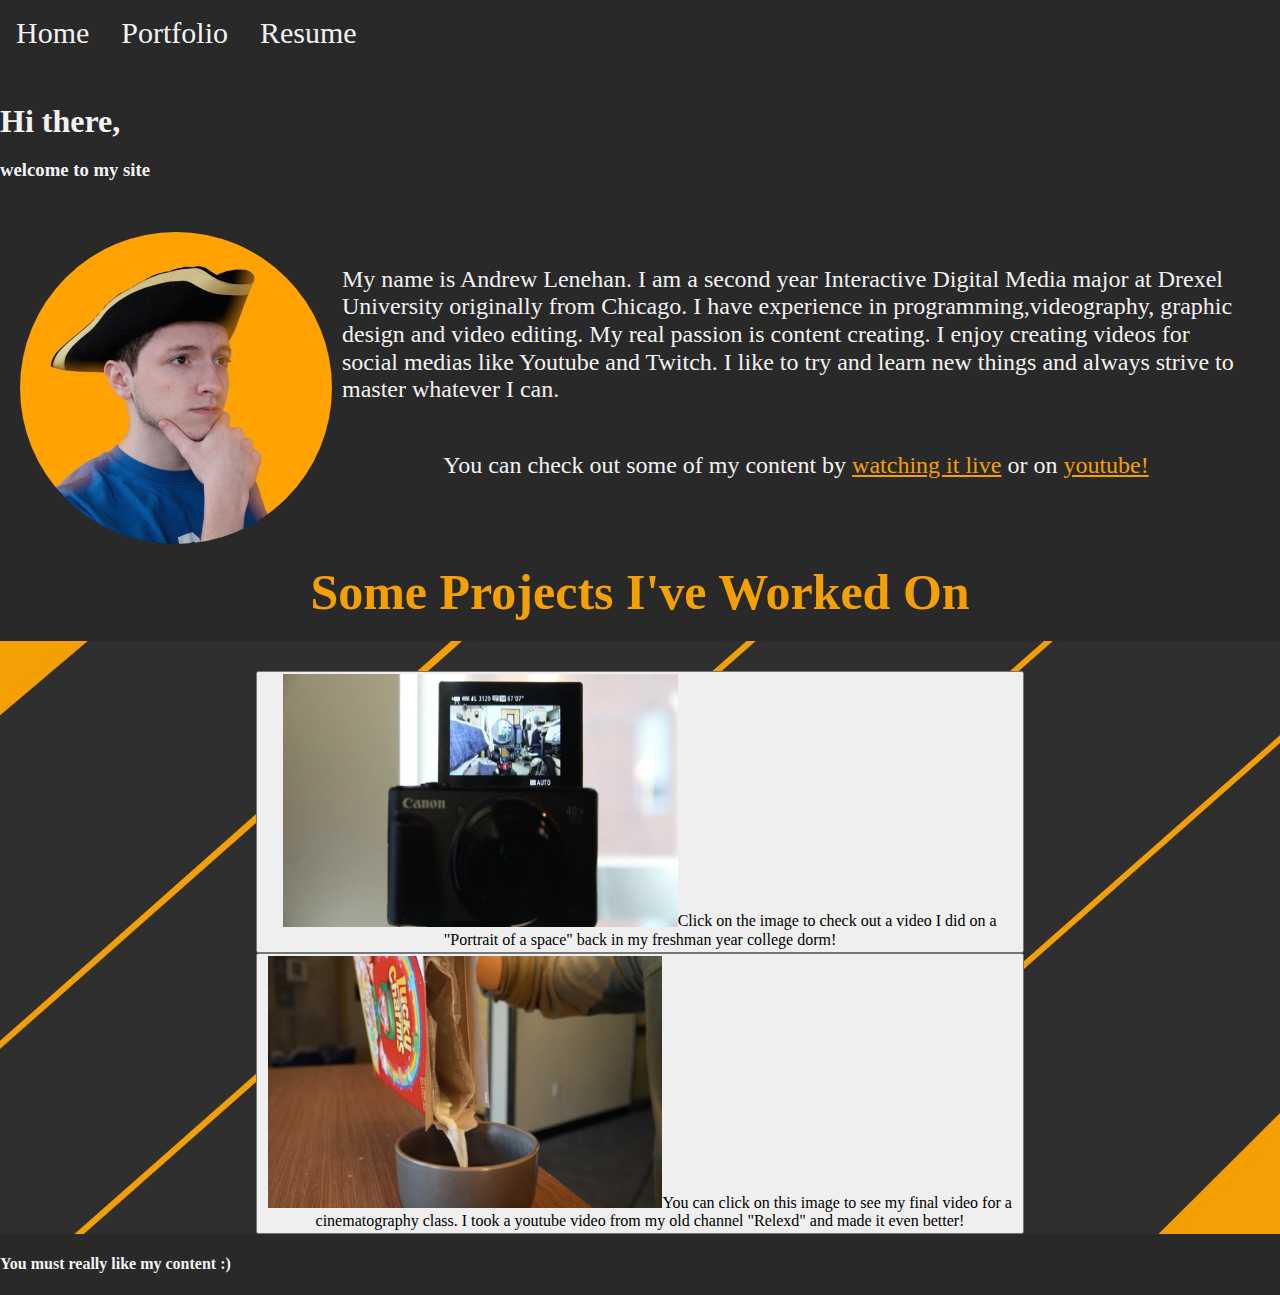
<file: index.html>
<!DOCTYPE html>
<html lang="en">
<head>
    <meta charset="UTF-8">
    <meta http-equiv="X-UA-Compatible" content="IE=edge">
    <meta name="viewport" content="width=device-width, initial-scale=1.0">
    <link rel="stylesheet" href="normalize.css">
    <link rel="stylesheet" href="homePageStyle.css">
    <title>Home</title>
</head>
<body>
    <div id="wide">
        <div class="topnav">
            <a href="index.html">Home</a>
            <a href="portfolio.html">Portfolio</a>
            <a href="resume.html">Resume</a>
        </div>

        <div id="header">
            <H1 id="firstH1"> <br> Hi there,</H1>
            <h3 id="firstH3" style="margin-bottom: 0px;">welcome to my site <br> <br></h3>
        </div>
            


        <div class="aboutHome">
            <img class="tiktokHead" src="Optimized-colonialTikTok.png" alt="Colonial_hat_headshot" style="width: 40%; height: 40%;">
                <div class="aboutText">
                    <p>My name is Andrew Lenehan. I am a second year Interactive Digital Media major at Drexel University originally from Chicago. I have experience in programming,videography, graphic design and video editing. My real passion is content creating. I enjoy creating videos for social medias like Youtube and Twitch. I like to try and learn new things and always strive to master whatever I can.</p>
                    <p>You can check out some of my content by <a href="https://www.twitch.tv/glandhan_" target="_blank" style="color: rgb(244, 160, 4);">watching it live</a> or on <a href="https://www.youtube.com/channel/UCThKFiec26HoFUQ21A6opKQ" target="_blank" style="color: rgb(244, 160, 4);">youtube!</a></p>
                </div>
        </div>

        <h1 id="secondH1">Some Projects I've Worked On</h1>
        <div class="projectParent">
            <div class="projects">
                <button id="portText"><a id="portrait" href="https://www.youtube.com/watch?v=NGVuKcYGwns" target="_blank"><img src="PortraitOfSpace.png" alt="Portrait_Of_Space" style="height: 252.469px; width: 394.297px;"></a>Click on the image to check out a video I did on a "Portrait of a space" back in my freshman year college dorm!</button>
                <button id="AmericanText"><a id="AmericanDream" href="https://www.youtube.com/watch?v=dH39P5y84es" target="_blank"><img src="MilkPour.png" alt="Milk_out_of_cereal" style="height: 252.469px; width: 394.297px;"></a>You can click on this image to see my final video for a cinematography class. I took a youtube video from my old channel "Relexd" and made it even better!</button>
                <!-- <button><a id="Marvel" href=""><img src="MarvelZodiac.png" alt="Marvel_Zodiac" style="height: 252.469px; width: 394.297px;"></a>Here is a </button> -->
            </div>
        </div>


        <footer><h4>You must really like my content :)</h4></footer>
    </div>
</body>
</html>
</file>
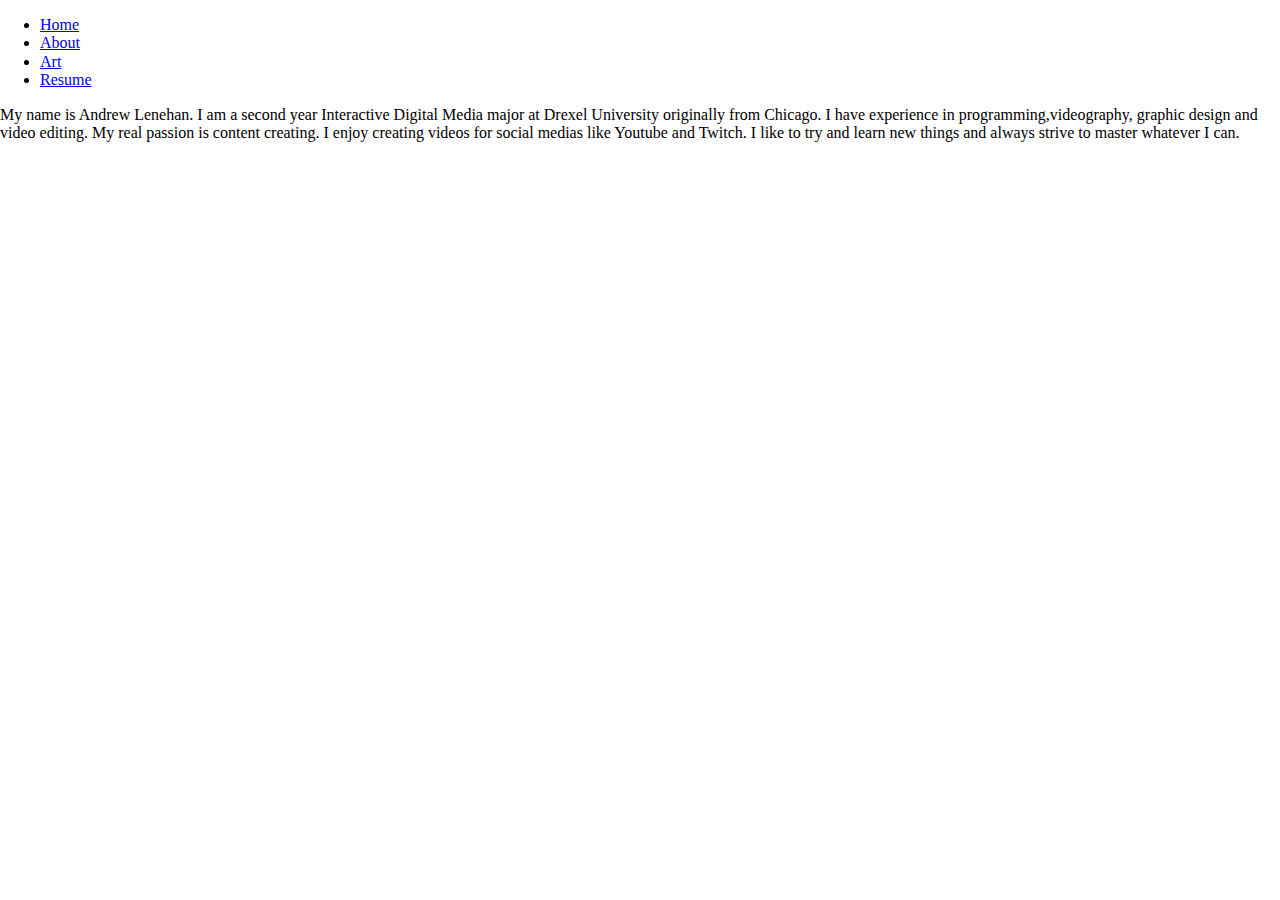
<file: about.html>
<!DOCTYPE html>
<html lang="en">
<head>
    <meta charset="UTF-8">
    <meta http-equiv="X-UA-Compatible" content="IE=edge">
    <meta name="viewport" content="width=device-width, initial-scale=1.0">
    <link rel="stylesheet" href="normalize.css">
    <title>About Me</title>
</head>
<body>
    <div class="nav">
        <ul>
            <li><a href="homepage.html">Home</a></li>
            <li><a href="about.html">About</a></li>
            <li><a href="portfolio.html">Art</a></li>
            <li><a href="resume.html">Resume</a></li>
        </ul>
    </div>

    <p>My name is Andrew Lenehan. I am a second year Interactive Digital Media major at Drexel University originally from Chicago. I have experience in programming,videography, graphic design and video editing. My real passion is content creating. I enjoy creating videos for social medias like Youtube and Twitch. I like to try and learn new things and always strive to master whatever I can.</p>
</body>
</html>
</file>
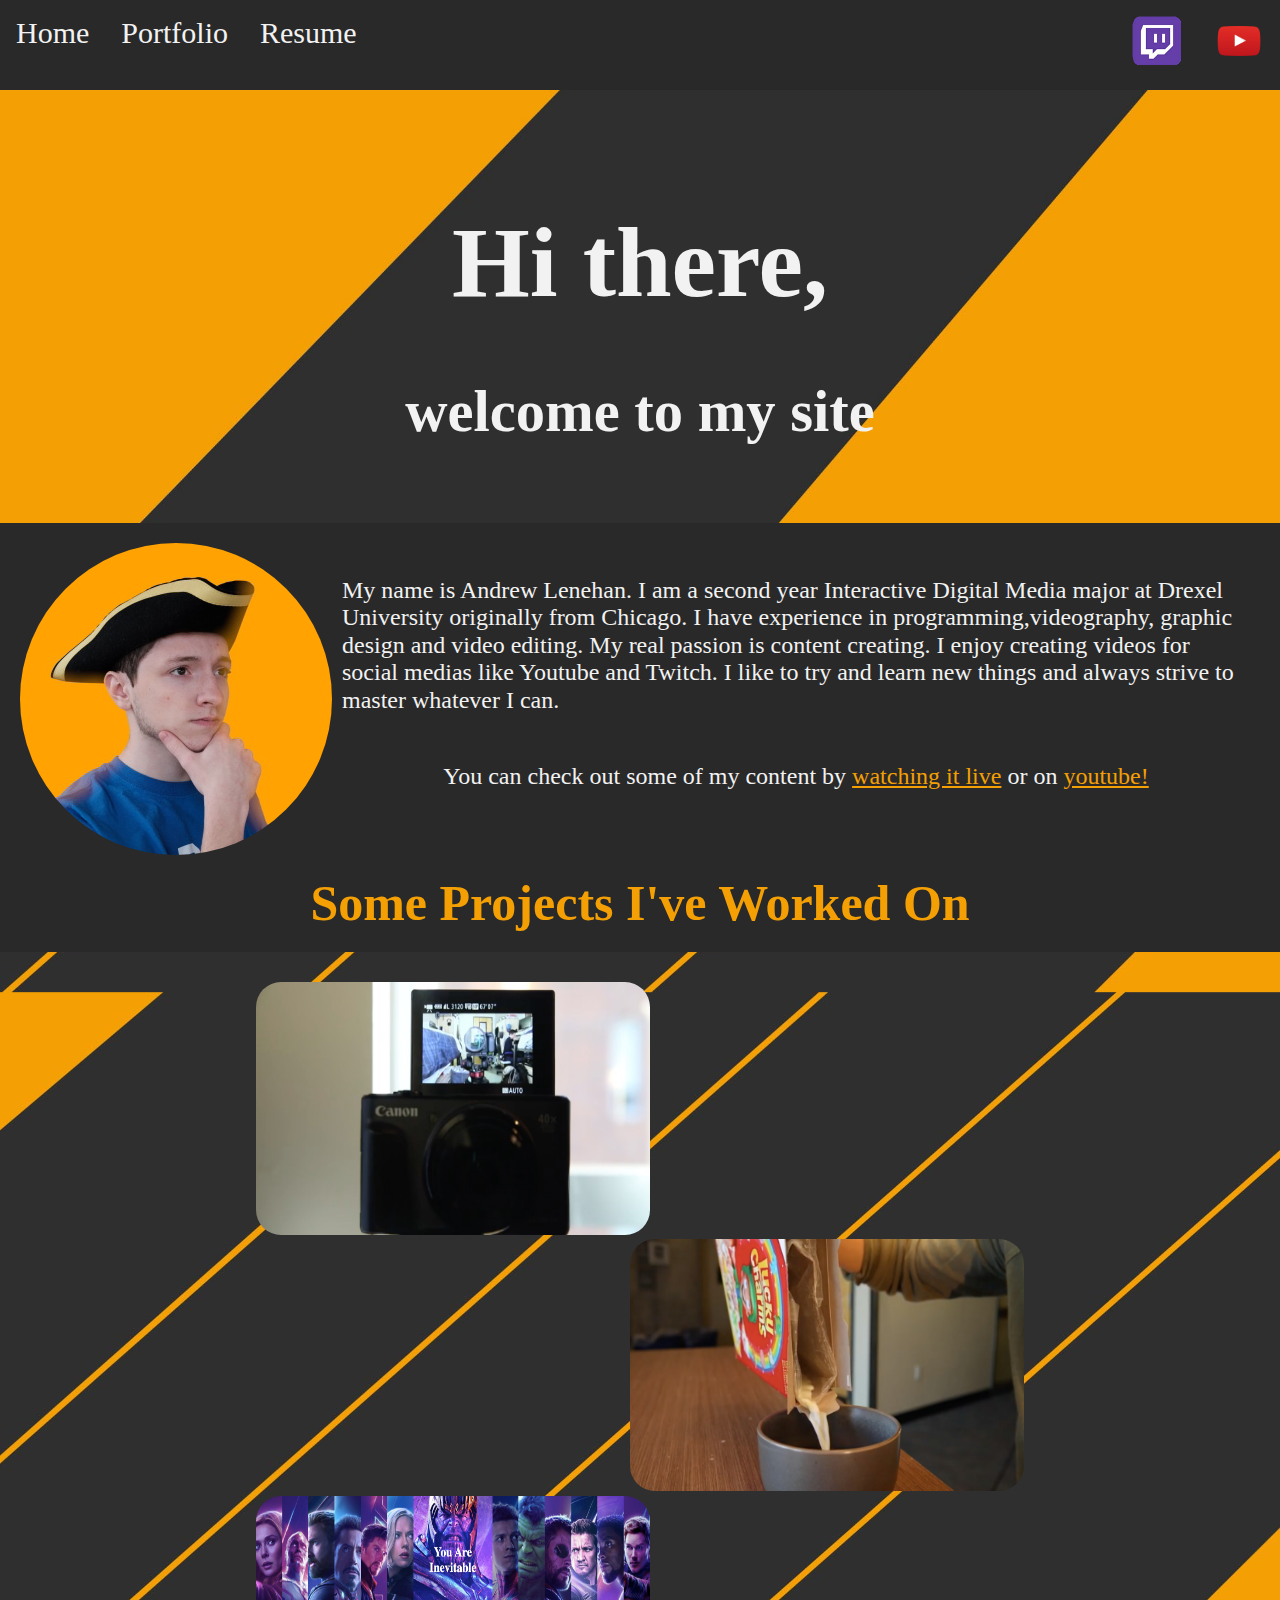
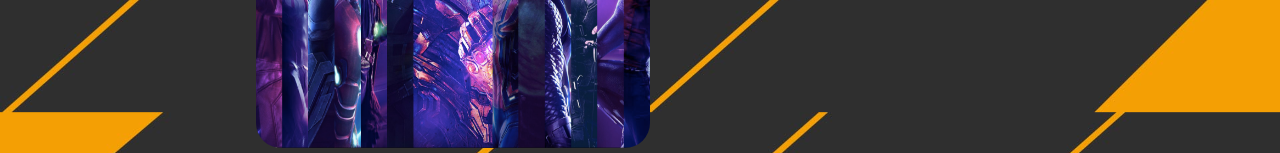
<file: homePage.html>
<!DOCTYPE html>
<html lang="en">
<head>
    <meta charset="UTF-8">
    <meta http-equiv="X-UA-Compatible" content="IE=edge">
    <meta name="viewport" content="width=device-width, initial-scale=1.0">
    <link rel="stylesheet" href="normalize.css">
    <link rel="stylesheet" href="homePageStyle.css">
    <title>Home</title>
</head>
<body>
    <div class="topnav">
        <a href="homepage.html">Home</a>
        <a href="portfolio.html">Portfolio</a>
        <a href="resume.html">Resume</a>
        <div class="toplink">
            <a href="https://www.twitch.tv/glandhan_"> <img src="Optimized-app-icons-twitch.png" alt="Twitch_Icon" width="50px" height="50px"></a> <a href="https://www.youtube.com/channel/UCThKFiec26HoFUQ21A6opKQ"> <img src="youtubeLogo.png" alt="Youtube_Logo" width="50" height="50"></a>
        </div>
    </div>

    <div class="headers">
        <H1 id="firstH1"> <br> Hi there,</H1>
        <h3 id="firstH3" style="margin-bottom: 0px;">welcome to my site <br> <br></h3>
    </div>

    <div class="aboutHome">
        <img class="tiktokHead" src="Optimized-colonialTikTok.png" alt="Colonial_hat_headshot" style="width: 40%; height: 40%;">
            <div class="aboutText">
                <p>My name is Andrew Lenehan. I am a second year Interactive Digital Media major at Drexel University originally from Chicago. I have experience in programming,videography, graphic design and video editing. My real passion is content creating. I enjoy creating videos for social medias like Youtube and Twitch. I like to try and learn new things and always strive to master whatever I can.</p>
                <p>You can check out some of my content by <a href="https://www.twitch.tv/glandhan_" style="color: rgb(244, 160, 4);">watching it live</a> or on <a href="https://www.youtube.com/channel/UCThKFiec26HoFUQ21A6opKQ" style="color: rgb(244, 160, 4);">youtube!</a></p>
            </div>
    </div>

    <h1 id="secondH1">Some Projects I've Worked On</h1>
    <div class="projectParent">
        <div class="projects">
            <a id="portrait" href="https://www.youtube.com/watch?v=NGVuKcYGwns"><img src="PortraitOfSpace.png" alt="Portrait_Of_Space" style="height: 252.469px; width: 394.297px; border-radius: 25px;"></a>
            <a id="AmericanDream" href="https://www.youtube.com/watch?v=dH39P5y84es"><img src="MilkPour.png" alt="Milk_out_of_cereal" style="height: 252.469px; width: 394.297px; border-radius: 25px;"></a>
            <a id="Marvel" href=""><img src="MarvelZodiac.png" alt="Marvel_Zodiac" style="height: 252.469px; width: 394.297px; border-radius: 25px;"></a>
        </div>
    </div>

</body>
</html>
</file>
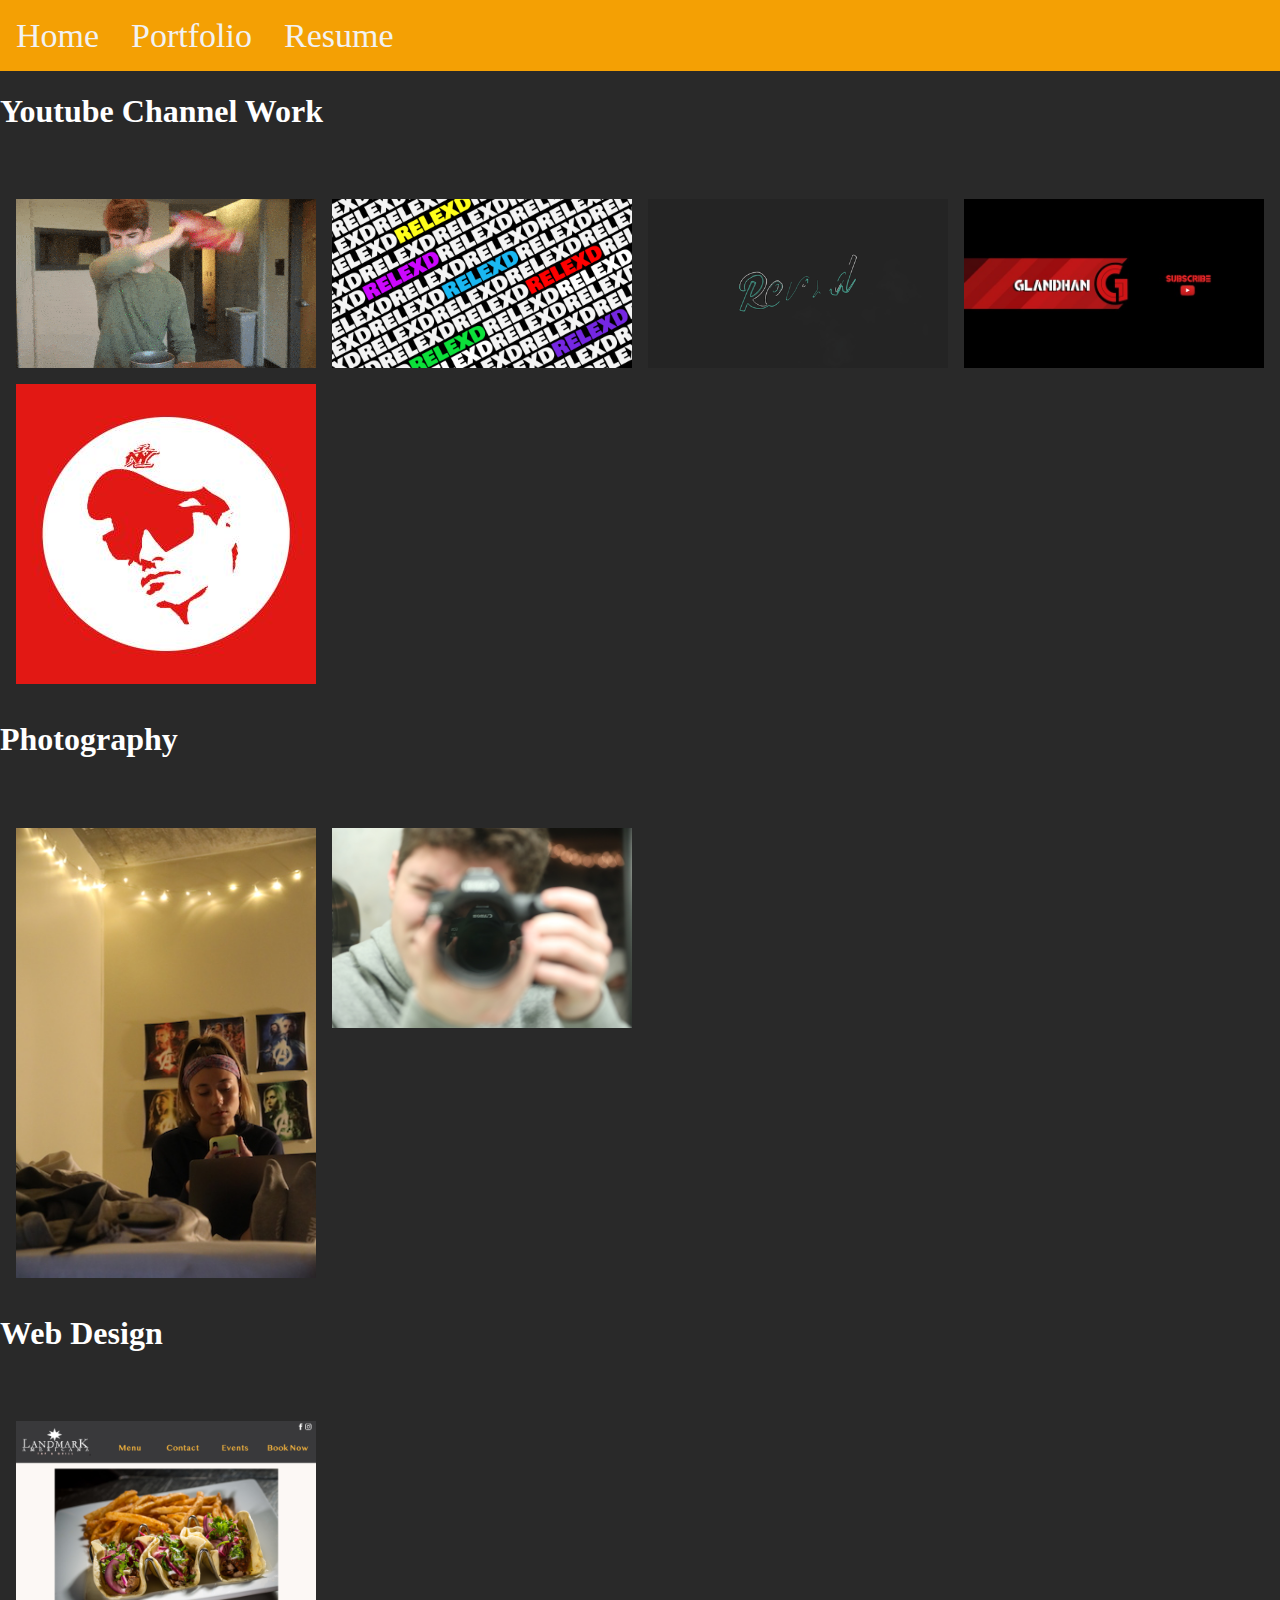
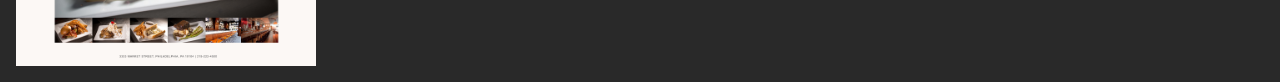
<file: portfolio.html>
<!DOCTYPE html>
<html lang="en">
<head>
    <meta charset="UTF-8">
    <meta http-equiv="X-UA-Compatible" content="IE=edge">
    <meta name="viewport" content="width=device-width, initial-scale=1.0">
    <link rel="stylesheet" href="portfolioStyle.css">
    <link rel="stylesheet" href="normalize.css">
    <title>Portfolio</title>
</head>
<body>
    <div class="topnav">
        <a href="homepage.html">Home</a>
        <a href="portfolio.html">Portfolio</a>
        <a href="resume.html">Resume</a>
    </div>

    <h1>Youtube Channel Work</h1>
    <div class="gallery">
        <img class="art" src="AidanGif.gif" alt="Trickshot_Gif">
        <img class="art" src="relexd_banner.png" alt="Relexd_Banner">
        <img class="art" src="LiquidRelexdGif.gif" alt="Relexd_Intro">
        <img class="art" src="glandhan_banner.jpg" alt="Glandhan_Banner">
        <img class="art" src="TwitchLogo.jpg" alt="Twitch_Logo">
    </div> 

    <h1>Photography</h1>

    <div class="gallery2">
        <img class="art" src="ryleigh.JPG" alt="Ryleigh_Picture">
        <img class="art" src="reflection.JPG" alt="Mirror_Picture">
    </div>

    <h1>Web Design</h1>

    <div class="gallery3">
        <img class="art" src="HomePage.png" alt="Landmark_Home">
    </div>
</body>
</html>
</file>
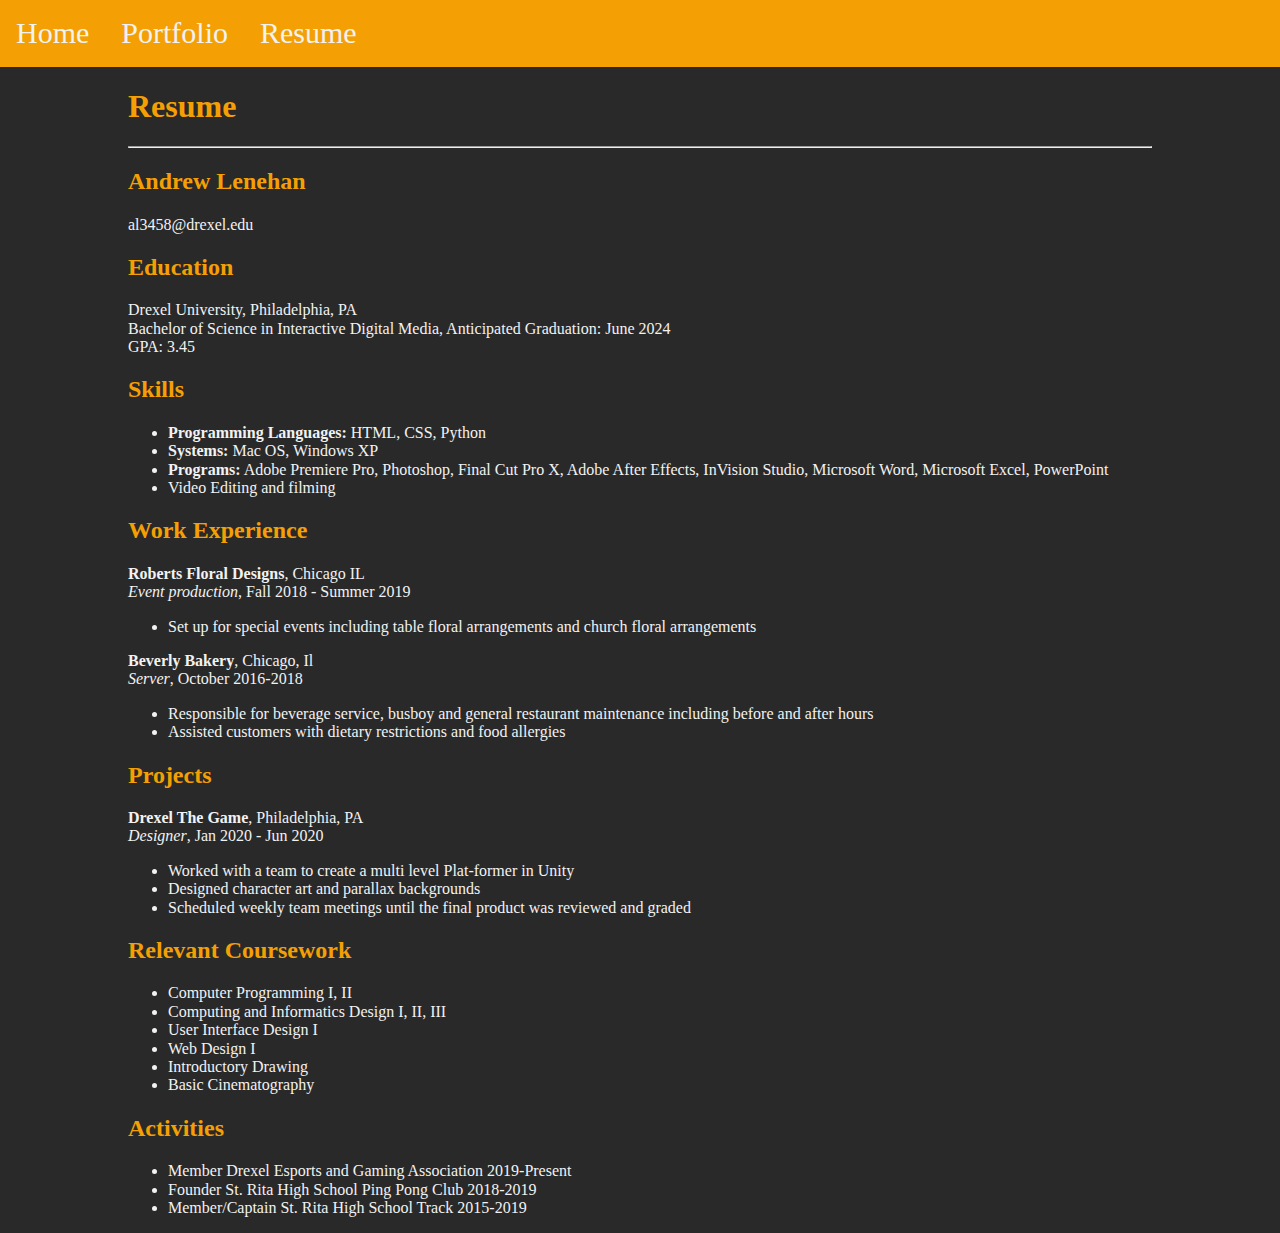
<file: resume.html>
<!DOCTYPE html>
<html lang="en">
<head>
    <meta charset="UTF-8">
    <meta http-equiv="X-UA-Compatible" content="IE=edge">
    <meta name="viewport" content="width=device-width, initial-scale=1.0">
    <link rel="stylesheet" href="resumeStyle.css">
    <link rel="stylesheet" href="normalize.css">
    <title>Resume</title>
</head>
<body>
    <div class="topnav">
        <a href="homepage.html">Home</a>
        <a href="portfolio.html">Portfolio</a>
        <a href="resume.html">Resume</a>
    </div>

    <div class="resume">
        <h1 class="title">Resume</h1>
        <hr>
        <h2>Andrew Lenehan</h2>
        <p>
            al3458@drexel.edu <br>
        </p>

        <h2>Education</h2>
        <p>
            Drexel University, Philadelphia, PA <br>
            Bachelor of Science in Interactive Digital Media, Anticipated Graduation: June 2024 <br>
            GPA: 3.45 <br>
        </p>

        <h2>Skills</h2>
        <ul class="Skills-id">
            <li><b>Programming Languages:</b> HTML, CSS, Python</li>
            <li><b>Systems:</b> Mac OS, Windows XP</li>
            <li><b>Programs:</b> Adobe Premiere Pro, Photoshop, Final Cut Pro X, Adobe After Effects, InVision Studio, Microsoft Word, Microsoft Excel, PowerPoint</li>
            <li>Video Editing and filming</li>
        </ul>

        <h2>Work Experience</h2>
        <p>
            <b>Roberts Floral Designs</b>, Chicago IL <br>
            <i>Event production</i>, Fall 2018 - Summer 2019 <br>
        </p>
        <ul>
            <li>Set up for special events including table floral arrangements and church floral arrangements</li>
        </ul>

        <p>
            <b>Beverly Bakery</b>, Chicago, Il <br>
            <i>Server</i>, October 2016-2018 <br>
        </p>
        <ul>
            <li>Responsible for beverage service, busboy and general restaurant maintenance including before and after hours</li>
            <li>Assisted customers with dietary restrictions and food allergies</li>
        </ul>

        <h2>Projects</h2>
        <p>
            <b>Drexel The Game</b>, Philadelphia, PA <br>
            <i>Designer</i>, Jan 2020 - Jun 2020 <br>
        </p>
        <ul>
        <li>Worked with a team to create a multi level Plat-former in Unity</li>
        <li>Designed character art and parallax backgrounds</li>
        <li>Scheduled weekly team meetings until the final product was reviewed and graded</li>
        </ul>

        <h2>Relevant Coursework</h2>
        <ul>
            <li>Computer Programming I, II</li>
            <li>Computing and Informatics Design I, II, III</li>
            <li>User Interface Design I</li>
            <li>Web Design I</li>
            <li>Introductory Drawing</li>
            <li>Basic Cinematography</li>
        </ul>

        <h2>Activities</h2>
        <ul>
            <li>Member Drexel Esports and Gaming Association 2019-Present</li>
            <li>Founder St. Rita High School Ping Pong Club 2018-2019</li>
            <li>Member/Captain St. Rita High School Track 2015-2019</li>
        </ul>
    </div>
</body>
</html>
</file>
<file: homePageStyle.css>
body {
    text-align: left;
    background-color: #292929;
    color: #f2f2f2;
}

.headers {
    text-align: center;
    font-size: 50px;
    background-image: url(background1.jpg);
    background-repeat: no-repeat;
    background-size: 100%;
    background-position: center;
}

#firstH1 {
    margin: 0px;
}

#secondH1 {
    color: rgb(244, 160, 4);
    text-align: center;
    margin: 20px;
    font-size: 50px;
}

#firstH3 {
    padding-bottom: 10px;
}

.aboutHome {
    float: left;
    display: flex;
    margin: 20px;
    /* background-color: rgb(244, 160, 4); */
}

.aboutText {
    display: flex;
    flex-direction: column;
    font-size: 24px;
    margin: 10px;
    align-items: center;
}

.tiktokHead {
    border-radius: 50%;
}

.projectParent {
    background-image: url(WorksBackground.jpg);
    background-size: 100%;
    background-position: center;
}

.projects {
    display: flex;
    flex-direction: column;
    margin-left: 20%;
    margin-right: 20%;
    padding-top: 30px;
}

#AmericanDream {
    align-self: flex-end;
}

@media screen and (max-width: 800px) {
    .aboutHome {
        flex-direction: column;
    }

    .tiktokHead {
        align-self: center;
        margin: 0px;
    }
}

/* Navigation */
.topnav {
    background-color: transparent;
    overflow: hidden;
}

.toplink {
    float: right;
}

.topnav a {
    float: left;
    color: #f2f2f2;
    text-align: center;
    padding: 16px 16px;
    text-decoration: none;
    font-size: 30px;
}

/* font size media stuff */
@media screen and (max-width: 800px) {
    .topnav a {
        font-size: 5vw;
    }

    .headers {
        font-size: 7vw;
    }

    #secondH1 {
        font-size: 7vw;
    }
}
</file>
<file: portfolioStyle.css>
body {
    text-align: left;
    background-color: #292929;
    color: white;
}

.gallery {
    display: grid;
    grid-template-columns: repeat(auto-fill, minmax(300px, 1fr));
    grid-gap: 1em;
    padding: 3rem 1rem 1rem;
}

.gallery2 {
    display: grid;
    grid-template-columns: repeat(auto-fill, minmax(300px, 1fr));
    grid-gap: 1em;
    padding: 3rem 1rem 1rem;
}

.gallery3 {
    display: grid;
    grid-template-columns: repeat(auto-fill, minmax(300px, 1fr));
    grid-gap: 1em;
    padding: 3rem 1rem 1rem;
}

.art {
    width: 100%;
    height: auto;
}

/* Navigation */
.topnav {
    background-color: rgb(244, 160, 4);
    overflow: hidden;
}

.topnav a {
    float: left;
    color: #f2f2f2;
    text-align: center;
    padding: 16px 16px;
    text-decoration: none;
    font-size: 34px;
}
</file>
<file: resumeStyle.css>
body {
    text-align: left;
    background-color: #292929;
    color: #f2f2f2;
}

.resume {
    margin-left: 10%;
    margin-right: 10%;
}

.title,
h2 {
    color: rgb(244, 160, 4);
}

/* navigation */
.topnav {
    background-color: rgb(244, 160, 4);
    overflow: hidden;
}


.topnav a {
    float: left;
    color: #f2f2f2;
    text-align: center;
    padding: 16px 16px;
    text-decoration: none;
    font-size: 30px;
}
</file>
